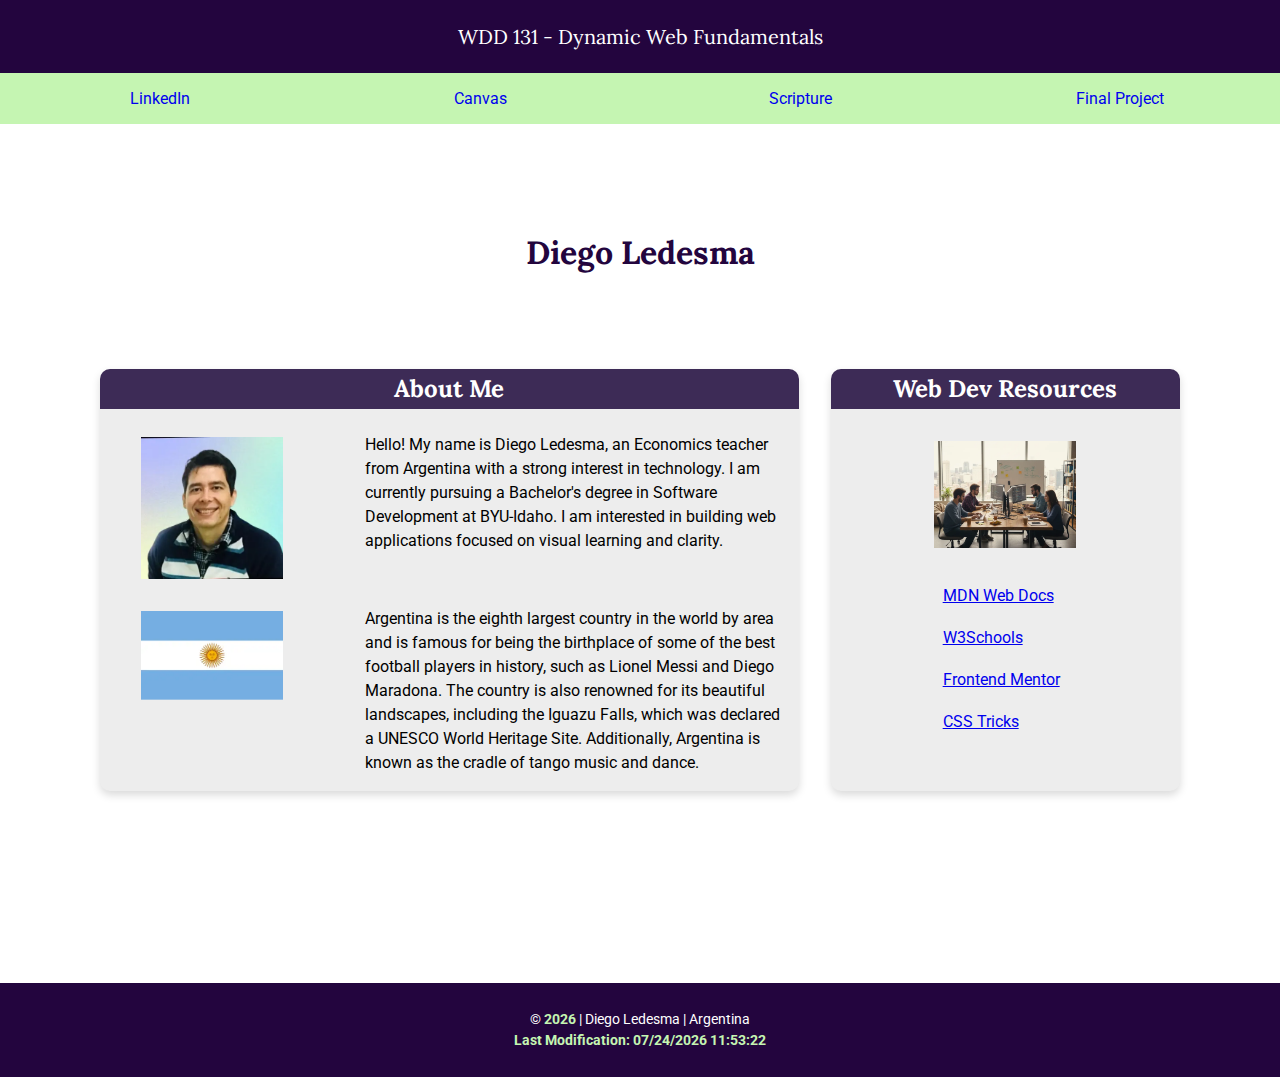
<file: index.html>
<!DOCTYPE html>
<html lang="en-US">

<head>
    <meta charset="UTF-8">
    <meta name="viewport" content="width=device-width, initial-scale=1.0">
    <title>WDD 131- Dynamic Web Fundamentals - Diego Ledesma</title>
    <meta name="author" content="Diego Ledesma">
    <meta name="description"
        content="WDD 131 - Dynamic Web Fundamentals course homepage showcasing dynamic web development concepts, by Diego Ledesma.">


    <link rel="stylesheet" href="styles/base.css">
    <!-- Google Fonts (Lora & Roboto)-->
    <link rel="preconnect" href="https://fonts.googleapis.com">
    <link rel="preconnect" href="https://fonts.gstatic.com" crossorigin>
    <link href="https://fonts.googleapis.com/css2?family=Lora:wght@400..700&family=Roboto:wght@100..900&display=swap"
        rel="stylesheet">

    <script src="scripts/getdates.js" defer></script>

</head>

<body>
    <header>
        <span id="course-title">WDD 131 - Dynamic Web Fundamentals</span>

        <nav>
            <ul>
                <li>
                    <a class="external-link" href="https://ar.linkedin.com" target="_blank"> LinkedIn
                    </a>
                </li>

                <li>
                    <a class="external-link" href="https://byupw.instructure.com" target="_blank"> Canvas
                    </a>
                </li>

                <li>
                    <a class="external-link"
                        href="https://www.churchofjesuschrist.org/study/scriptures/dc-testament/dc/121?lang=eng&id=p45#p45"
                        target="_blank">
                        Scripture
                    </a>
                </li>

                <li>
                    <a href="final-project/">Final Project</a>
                </li>

            </ul>

        </nav>

    </header>

    <main>

        <h1 class="my-name">Diego Ledesma</h1>
        <section class="card">
            <h2>About Me</h2>
            <img src="images/photo.webp" alt="Portrait of Diego Ledesma" width="150">
            <p>
                Hello! My name is Diego Ledesma, an Economics teacher from Argentina with a strong interest in
                technology.
                I am currently pursuing a Bachelor's degree in Software Development at BYU-Idaho. I am interested in
                building
                web applications focused on visual learning and clarity.
            </p>
            <img src="images/flag.webp" alt="Official flag of Argentina" width="150">

            <p>
                Argentina is the eighth largest country in the world by area and is famous for being the birthplace of
                some of the best
                football players in history, such as Lionel Messi and Diego Maradona. The country is also renowned for
                its beautiful
                landscapes, including the Iguazu Falls, which was declared a UNESCO World Heritage Site. Additionally,
                Argentina is known
                as the cradle of tango music and dance.
            </p>

        </section>

        <section class="card resources-card">
            <h2>Web Dev Resources</h2>
            <img src="images/devs.webp" alt="Developers working" width="150">
            <a class="external-link" href="https://developer.mozilla.org/en-US/" target="_blank"> MDN Web Docs</a>
            <a class="external-link" href="https://www.w3schools.com/" target="_blank"> W3Schools </a>
            <a class="external-link" href="https://frontendmentor.io" target="_blank"> Frontend Mentor </a>
            <a class="external-link" href="https://css-tricks.com/" target="_blank"> CSS Tricks </a>

        </section>

    </main>

    <footer>

        <p> © <span id="currentyear"></span> | Diego Ledesma | Argentina</p>
        <p><span id="lastModified"></span></p>

    </footer>
</body>

</html>
</file>
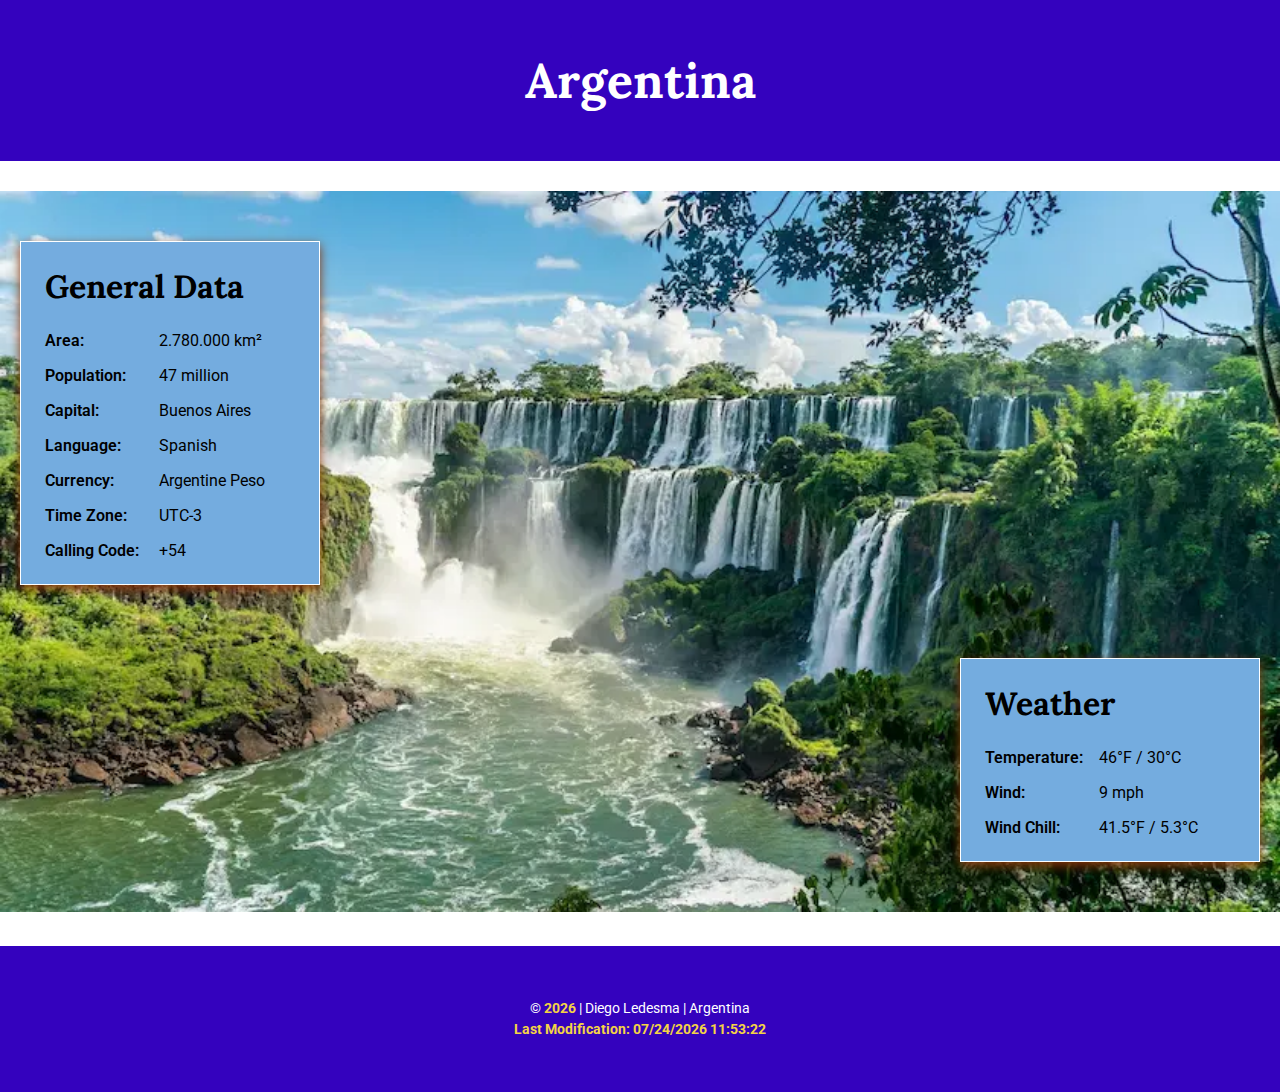
<file: place.html>
<!DOCTYPE html>
<html lang="en-US">

<head>
    <meta charset="UTF-8">
    <meta name="viewport" content="width=device-width, initial-scale=1.0">
    <title>WDD 131- Dynamic Web Fundamentals - My Country Page</title>
    <meta name="author" content="Diego Ledesma">
    <meta name="description" content="WDD 131 - Dynamic Web Fundamentals course W03 assignment by Diego Ledesma.">


    <link rel="stylesheet" href="styles/place.css">
    <link rel="stylesheet" href="styles/place-large.css" media = "(min-width: 768px)">

    <!-- Google Fonts (Lora & Roboto)-->
    <link rel="preconnect" href="https://fonts.googleapis.com">
    <link rel="preconnect" href="https://fonts.gstatic.com" crossorigin>
    <link href="https://fonts.googleapis.com/css2?family=Lora:wght@400..700&family=Roboto:wght@100..900&display=swap"
        rel="stylesheet">

    <link rel="preload" href="images/cataratas-large.webp" as="image" media="(min-width: 768px)">
    <link rel="preload" href="images/cataratas-small.webp" as="image" media="(max-width: 767px)">

    <script src="scripts/place.js" defer></script>
    <script src="scripts/getdates.js" defer></script>

</head>

<body>
    <header>
        <h1 class="header-title">Argentina</h1>
    </header>

    <main>
        <div class="hero">
            <picture>
                <source srcset="images/cataratas-large.webp" media="(min-width: 768px)">
                <img src="images/cataratas-small.webp" alt="Iguazú Falls" width="768" height="514" fetchpriority="high"
                    loading="eager">
            </picture>
        </div>

        <section class="info-section data-section">
            <h2>General Data</h2>

            <div class="info-container">
                <dl class="data-list">
                    <div class="data-item">
                        <dt>Area</dt>
                        <dd>2.780.000 km²</dd>
                    </div>

                    <div class="data-item">
                        <dt>Population</dt>
                        <dd>47 million</dd>
                    </div>

                    <div class="data-item">
                        <dt>Capital</dt>
                        <dd>Buenos Aires</dd>
                    </div>

                    <div class="data-item">
                        <dt>Language</dt>
                        <dd>Spanish</dd>
                    </div>

                    <div class="data-item">
                        <dt>Currency</dt>
                        <dd>Argentine Peso</dd>
                    </div>

                    <div class="data-item">
                        <dt>Time Zone</dt>
                        <dd>UTC-3</dd>
                    </div>

                    <div class="data-item">
                        <dt>Calling Code</dt>
                        <dd>+54</dd>
                    </div>
                </dl>

            </div>
        </section>

        <section class="info-section weather-section">
            <h2>Weather</h2>
            <img src="images/sunny-icon.svg" class="sunny-icon" alt="Sunny Icon" width="50" height="50">
            <div class="info-container">
                <dl class="data-list">
                    <div class="data-item">
                        <dt>Temperature</dt>
                        <dd id="temp">46°F / 30°C</dd>
                    </div>

                    <div class="data-item">
                        <dt>Wind</dt>
                        <dd id="wind">9 mph</dd>
                    </div>

                    <div class="data-item">
                        <dt>Wind Chill</dt>
                        <dd id="wind-chill"></dd>
                    </div>
                </dl>

            </div>
        </section>
    </main>

    <footer>
        <p> © <span id="currentyear"></span> | Diego Ledesma | Argentina</p>
        <p><span id="lastModified"></span></p>
    </footer>
</body>

</html>
</file>
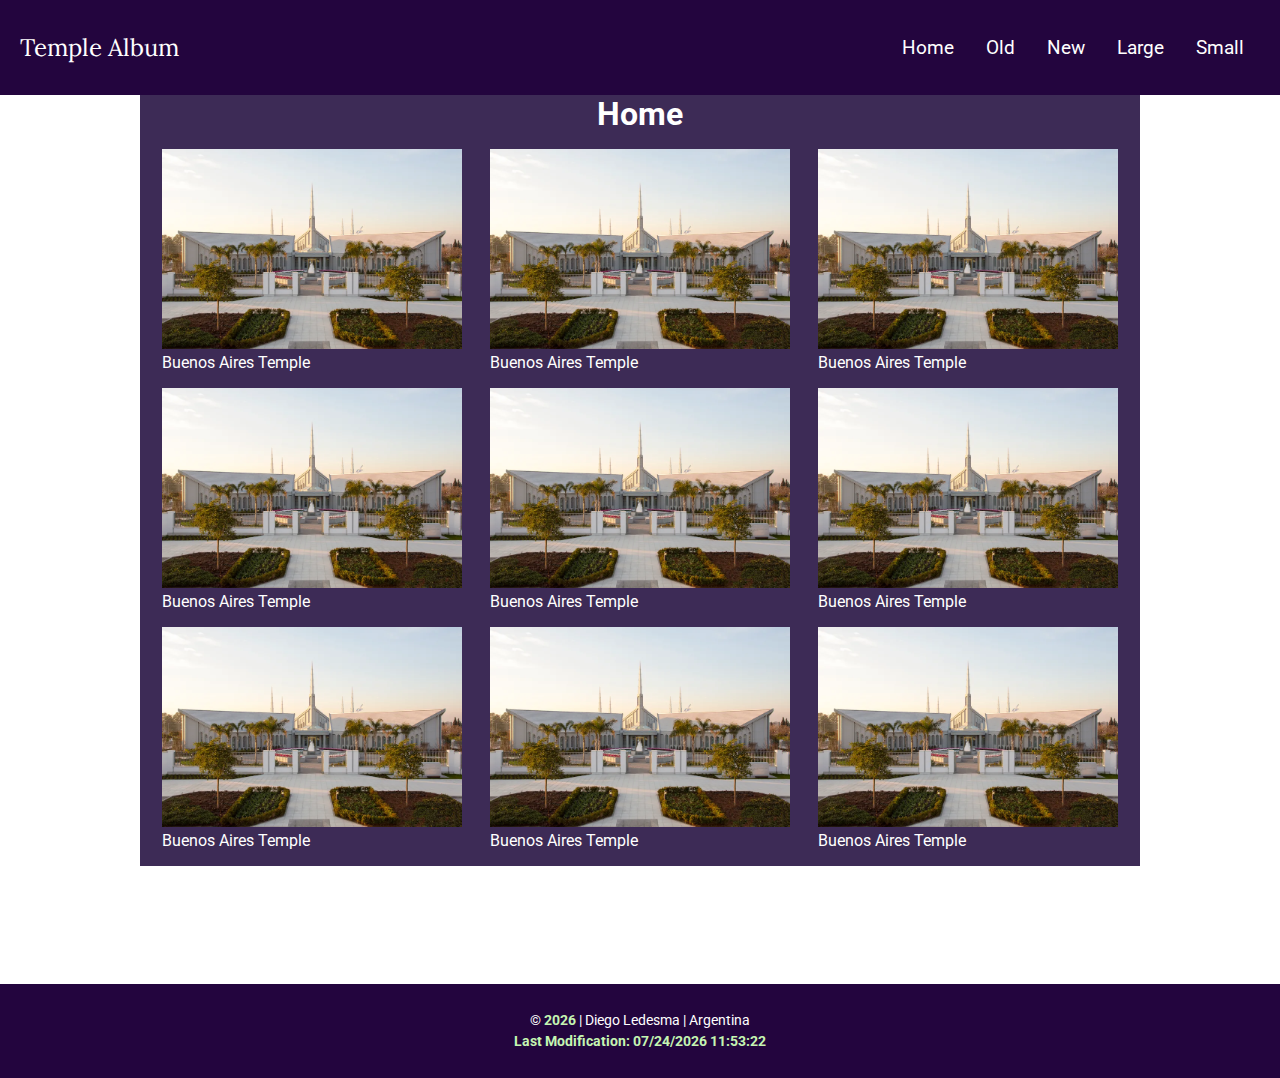
<file: temples.html>
<!DOCTYPE html>
<html lang="en-US">

<head>
    <meta charset="UTF-8">
    <meta name="viewport" content="width=device-width, initial-scale=1.0">
    <title>WDD 131- Dynamic Web Fundamentals - Temples</title>
    <meta name="author" content="Diego Ledesma">
    <meta name="description"
        content="WDD 131 - Dynamic Web Fundamentals course W02 middle-week activity by Diego Ledesma.">


    <link rel="stylesheet" href="styles/temples.css">
    <link rel="stylesheet" href="styles/temples-large.css">
    <!-- Google Fonts (Lora & Roboto)-->
    <link rel="preconnect" href="https://fonts.googleapis.com">
    <link rel="preconnect" href="https://fonts.gstatic.com" crossorigin>
    <link href="https://fonts.googleapis.com/css2?family=Lora:wght@400..700&family=Roboto:wght@100..900&display=swap"
        rel="stylesheet">

    <script src="scripts/temples.js" defer></script>
    <script src="scripts/getdates.js" defer></script>

</head>

<body>
    
    <header>
        <span id="temples-title">Temple Album</span>

        <button type="button" id="menu" aria-label="Toggle menu"></button>
        
    
        <nav>
            <ul class="navigation">
                <li>
                    <a class="external-link" href="https://ar.linkedin.com" target="_blank"> Home
                    </a>
                </li>
    
                <li>
                    <a class="external-link" href="https://byupw.instructure.com" target="_blank"> Old
                    </a>
                </li>
    
                <li>
                    <a class="external-link"
                        href="https://www.churchofjesuschrist.org/study/scriptures/dc-testament/dc/121?lang=eng&id=p45#p45"
                        target="_blank">
                        New
                    </a>
                </li>
    
                <li>
                    <a href="final-project/">Large</a>
                </li>
    
                <li>
                    <a href="final-project/">Small</a>
                </li>
    
            </ul>
    
        </nav>
    
    </header>
        
    <main>
        <h1 class="main-title">Home</h1>
        <section>
            <figure>
                <img src="images/buenos_aires_argentina_temple.webp" class="temple-img" alt="Buenos Aires Temple" width="300">
                <figcaption>Buenos Aires Temple</figcaption>
            </figure>
            <figure>
                <img src="images/buenos_aires_argentina_temple.webp" class="temple-img" alt="Buenos Aires Temple" width="300">
                <figcaption>Buenos Aires Temple</figcaption>
            </figure>
            <figure>
                <img src="images/buenos_aires_argentina_temple.webp" class="temple-img" alt="Buenos Aires Temple" width="300">
                <figcaption>Buenos Aires Temple</figcaption>
            </figure>
            <figure>
                <img src="images/buenos_aires_argentina_temple.webp" class="temple-img" alt="Buenos Aires Temple" width="300">
                <figcaption>Buenos Aires Temple</figcaption>
            </figure>
            <figure>
                <img src="images/buenos_aires_argentina_temple.webp" class="temple-img" alt="Buenos Aires Temple" width="300">
                <figcaption>Buenos Aires Temple</figcaption>
            </figure>
            <figure>
                <img src="images/buenos_aires_argentina_temple.webp" class="temple-img" alt="Buenos Aires Temple" width="300">
                <figcaption>Buenos Aires Temple</figcaption>
            </figure>
            <figure>
                <img src="images/buenos_aires_argentina_temple.webp" class="temple-img" alt="Buenos Aires Temple" width="300">
                <figcaption>Buenos Aires Temple</figcaption>
            </figure>
            <figure>
                <img src="images/buenos_aires_argentina_temple.webp" class="temple-img" alt="Buenos Aires Temple" width="300">
                <figcaption>Buenos Aires Temple</figcaption>
            </figure>
            <figure>
                <img src="images/buenos_aires_argentina_temple.webp" class="temple-img" alt="Buenos Aires Temple" width="300">
                <figcaption>Buenos Aires Temple</figcaption>
            </figure>
        </section>
        

    </main>
    


    <footer>
    
        <p> © <span id="currentyear"></span> | Diego Ledesma | Argentina</p>
        <p><span id="lastModified"></span></p>
    
    </footer>
</body>

</html>
</file>
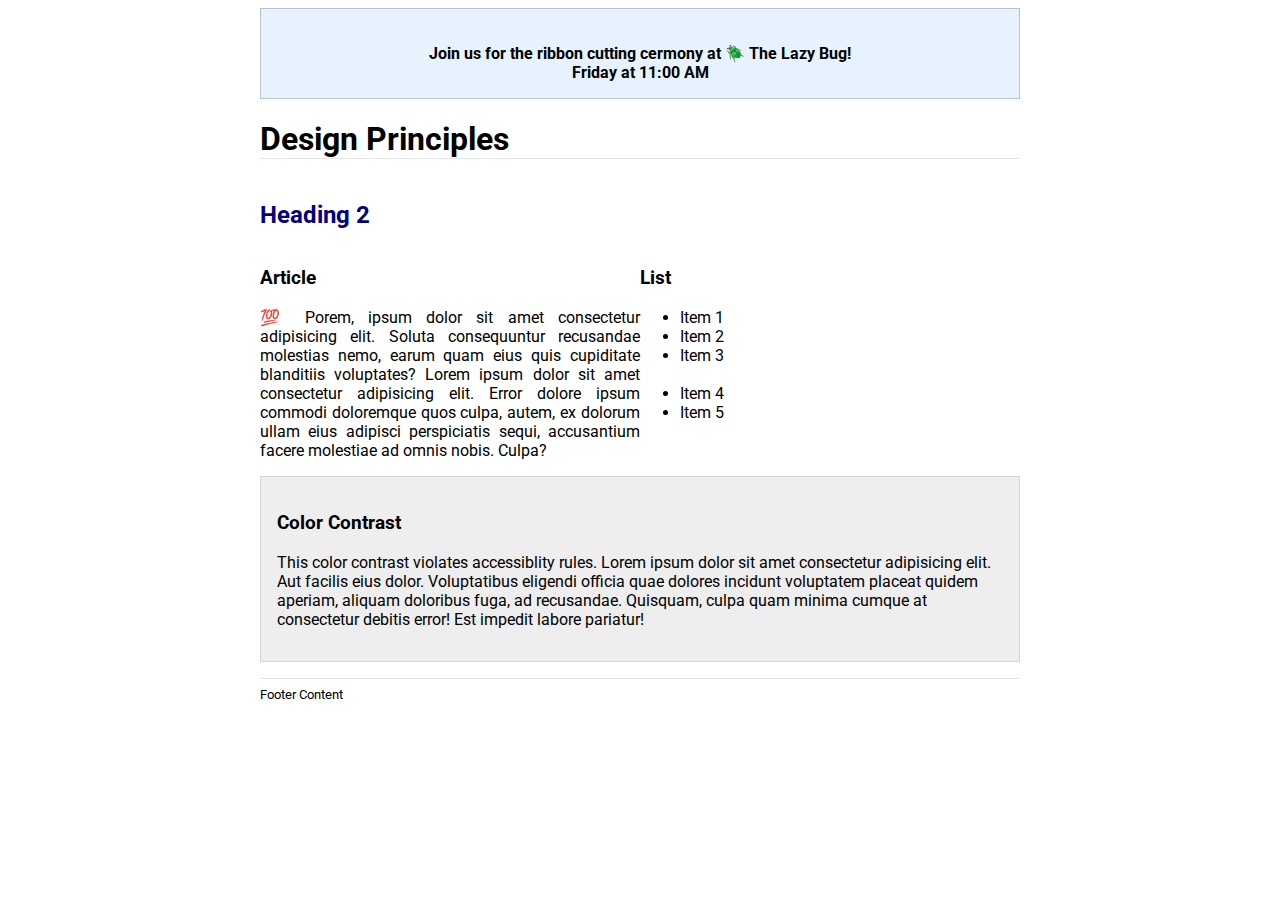
<file: week03/design.html>
<!DOCTYPE html>
<html lang="en-US">

<head>
    <meta charset="UTF-8">
    <meta name="viewport" content="width=device-width, initial-scale=1.0">
    <title>WDD 131- Dynamic Web Fundamentals - Temples</title>
    <meta name="author" content="Diego Ledesma">
    <meta name="description"
        content="WDD 131 - Dynamic Web Fundamentals course W02 middle-week activity by Diego Ledesma.">


    <link rel="stylesheet" href="styles/design.css">
    <!-- Google Fonts (Lora & Roboto)-->
    <link rel="preconnect" href="https://fonts.googleapis.com">
    <link rel="preconnect" href="https://fonts.gstatic.com" crossorigin>
    <link href="https://fonts.googleapis.com/css2?family=Lora:wght@400..700&family=Roboto:wght@100..900&display=swap"
        rel="stylesheet">

    <!-- <script src="scripts/temples.js" defer></script>
    <script src="scripts/getdates.js" defer></script> -->

</head>

<body> 
    <header>
        
        <div class="banner"> <br>Join us for the ribbon cutting cermony at 🪲 The Lazy
        Bug!<br>Friday at 11:00 AM
      </div>

        <h1>Design Principles</h1>
    </header>
    <main>
        <h2>Heading 2</h2>
        <section>
            <h3>Article</h3>
            <article>
                <p>💯 Porem, ipsum dolor sit amet consectetur adipisicing elit. Soluta consequuntur recusandae molestias
                    nemo, earum quam eius quis cupiditate blanditiis voluptates? Lorem ipsum dolor sit amet consectetur
                    adipisicing elit. Error dolore ipsum commodi doloremque quos culpa, autem, ex dolorum ullam eius
                    adipisci perspiciatis sequi, accusantium facere molestiae ad omnis nobis. Culpa?</p>
            </article>
        </section>
        <section>
            <h3>List</h3>
            <ul>
                <li>Item 1</li>
                <li>Item 2</li>
                <li>Item 3<br><br></li>
                <li>Item 4</li>
                <li>Item 5</li>
            </ul>
        </section>
        <div class="callout">
            <h3>Color Contrast</h3>
            <p>This color contrast violates accessiblity rules. Lorem ipsum dolor sit amet consectetur adipisicing elit. Aut
                facilis eius dolor. Voluptatibus eligendi officia quae dolores incidunt voluptatem placeat quidem aperiam,
                aliquam doloribus fuga, ad recusandae. Quisquam, culpa quam minima cumque at consectetur debitis error! Est
                impedit labore pariatur!</p>
        </div>
    </main>
    <footer>
        Footer Content
    </footer>
</body>
</file>
<file: styles/base.css>
:root {
    --primary-color: #23053E;
    --secondary-color: #3D2B56;
    --overlay-color: #EDEDED;
    --accent1-color: #C5F5B2;
    --accent2-color: #D3F55D;
    --heading-font: "Lora", serif;
    --body-font: "Roboto", sans-serif;
}

* {
    margin: 0;
    padding: 0;
    box-sizing: border-box;
    font-family: var(--body-font);
}


header {
    height: 100px;
    display: grid;
    grid-template-rows: 2fr 1fr;

}

#course-title {
    display: block;
    text-align: center;
    padding: 1.5rem 0;
    background-color: var(--primary-color);
    color: white;
    font-family: var(--heading-font);
    font-size: 1.25rem;
}

/*header nav*/
nav {
    background-color: var(--accent1-color);

}

nav ul {
    list-style-type: none;
    display: flex
}

nav ul li {
    flex: 1 1 100%;
}

nav a {
    display: block;
    text-align: center;
    padding: 1rem;
    text-decoration: none;
    transition: background-color 0.5s ease;
}

nav a:hover {
    background-color: var(--accent2-color);
}


main {
    max-width: 1080px;
    /* limited width*/
    margin: 0 auto;
    /*centered*/
    padding: 8.25rem 0 8rem 0;
    display: grid;
    grid-template-columns: 2fr 1fr;
    gap: 2rem;
}

main h1 {
    grid-column: 1 / -1;
    text-align: center;
    font-family: var(--heading-font);
    color: var(--primary-color);
    margin-bottom: 2rem;
    padding-bottom: 2rem;
}

.card {
    display: grid;
    grid-template-columns: 1fr 2fr;
    gap: 1.5rem;

    font-family: var(--heading-font);
    background-color: var(--overlay-color);
    border-radius: 10px;
    overflow: hidden;
    box-shadow: 0 4px 8px rgba(0, 0, 0, 0.15);

}


.card img {
    display: block;
    max-width: 100%;
    height: auto;
    margin: 0 auto;
    padding: 0.25rem;
}

.card h2 {
    height: 40px;
    background-color: var(--secondary-color);
    color: white;
    font-family: var(--heading-font);
    grid-column: 1 / -1;
    text-align: center;
    padding: 0.25rem;
}

.card p {
    padding: 0 1rem 1rem 1rem;
    line-height: 1.5;
}

.resources-card {
    display: flex;
    flex-direction: column;
    align-items: center;
    gap: 0.75rem;
}

.resources-card img {
    margin-top: 1rem;
    margin-bottom: 1rem;
    align-self: flex-start;
}

.resources-card h2 {
    width: 100%;
    text-align: center;
    padding: 0.25rem;
    
}

.resources-card a {
    align-self: flex-start;
    padding: 0.35rem 7rem;
    border-radius: 6px;
}

footer {
    background-color: var(--primary-color);
    color: white;
    text-align: center;
    padding: 1.5rem 0;
    margin-top: 4rem;
}

footer p {
    margin: 0.25rem 0;
    font-size: 0.9rem;
}

footer span {
    font-weight: bold;
    color: var(--accent1-color);
}
</file>
<file: styles/place.css>
:root {
    --primary-color: #3402be;
    --secondary-color: #74ACDF;
    --overlay-color: #F4D445;
    --accent1-color: #85340A;
    --heading-font: "Lora", serif;
    --body-font: "Roboto", sans-serif;
}

* {
    margin: 0;
    padding: 0;
    box-sizing: border-box;
    font-family: var(--body-font);
}


header {
    display: grid;
    place-items: center;
    margin: 0 auto;
    background-color: var(--primary-color);
    grid-gap: 1rem;
    padding: 50px;
}

h1{
    font-family: var(--heading-font);
    font-size: 3rem;
    color: #ffffff;
    text-align: center;
}

.hero{
    width: 100%;
    aspect-ratio: 840 / 473;
    margin: 30px 0 30px 0;
}

.hero img, .hero picture{
    width: 100%;
    height: 100%;
    object-fit: cover;
}


.info-section{
    /*height: 325px;*/
    background-color: var(--secondary-color);
    color: #000000;
    margin-bottom: 0.25rem;
    padding: 1.5rem;
    display: flex;
    flex-direction: column;
    align-items: center;
}

h2{
    font-family: var(--heading-font);
    font-size: 2rem;
    margin-bottom: 1.5rem;
}

.sunny-icon{
    margin-bottom: 1.5rem;
}

.data-list{
    display: grid;
    grid-template-columns: max-content 1fr;
    column-gap: 0.25rem;
    row-gap: 1rem;
    width: 100%;
    max-width: 300px;
}

.data-item{
    display: contents;
}

.data-item dd{
    margin-left: 0.5rem;
}

.data-item dt{
    font-weight:600;
    grid-column: 1;
    text-align: left;
}

.data-item  dt::after{
    content:":"

}

footer {
    margin-top: 30px;
    background-color: var(--primary-color);
    color: #ffffff;
    text-align: center;
    padding: 50px;
}

footer p {
    margin: 0.25rem 0;
    font-size: 0.9rem;
}

footer span {
    font-weight: bold;
    color: var(--overlay-color);
}
</file>
<file: styles/place-large.css>
@media (min-width: 768px) {
    
    main {
        position: relative;
        margin: 0 auto;
    }

    .sunny-icon{
        display: none;
    }

    .weather h2::after{
        content: "   ☀";
        color: var(--overlay-color);
    }

    .info-section {
        position: absolute;
        background-color: var(--secondary-color);
        width: 300px;
        box-shadow: 0 4px 10px var(--accent1-color);
        border: 1px solid #ffffff;
    }

    .data-section {
        top: 50px;
        left: 20px;
        align-items: flex-start;
        padding: 1.5rem;
    }

    .weather-section {
        bottom: 50px;
        right: 20px;
        align-items: flex-start;
        padding: 1.5rem;
    }

    .data-list {
        grid-template-columns: 100px 1fr;
        width: 100%;
    }

    .data-item dd {
        grid-column: 2;
        margin-left: 10px;
    }

    .sunny-icon {
        position: absolute;
        top: 15px;
        right: 15px;
    }

}
</file>
<file: styles/temples.css>
:root {
    --primary-color: #23053E;
    --secondary-color: #3D2B56;
    --overlay-color: #EDEDED;
    --accent1-color: #C5F5B2;
    --heading-font: "Lora", serif;
    --body-font: "Roboto", sans-serif;
}

* {
    margin: 0;
    padding: 0;
    box-sizing: border-box;
    font-family: var(--body-font);
}


header {

    margin: 0 auto;
    background-color: var(--primary-color);
    display: grid;
    grid-gap: 1rem;
    padding: 20px;
}
#temples-title {
    font-family: var(--heading-font);
    font-size: 1.5rem;
    color: #ffffff;
    text-align: center;
}
main {
    background-color: var(--secondary-color);
    max-width: 1000px;
    margin: 0 auto;
    color:#ffffff;

}

main section{
    display:grid;
    grid-template-columns: 1fr;
    gap: 1rem;
    padding: 1rem;
    place-items: center;
}

.main-title {
    font-size: 2rem;
    text-align: center;
}

nav ul {
    list-style: none;
    display: flex;
    flex-direction: column;
}

nav a {
    display: block;
    color: #ffffff;
    text-align: center;
    padding: 1rem;
    text-decoration: none;
    font-size: larger;
}

nav a:hover {
    text-decoration: underline double;
    background-color: #eeeeee;
    color: #000000;
}

#menu {
    font-size: 1.5rem;
    border: 0;
    background: none;
    color: #ffffff;
    position: absolute;
    top: 1rem;
    right: 1rem;
}

#menu::before {
    content: "☰";
}

#menu.open::before {
    content: "❌";
}

.navigation a {
    display: none;
}

.navigation.show a {
    display: block;
}

.open a{
    display: block;
}

footer {
    background-color: var(--primary-color);
    color: #ffffff;
    text-align: center;
    padding: 1.5rem 0;
    margin-top: 7.4rem;
}

footer p {
    margin: 0.25rem 0;
    font-size: 0.9rem;
}

footer span {
    font-weight: bold;
    color: var(--accent1-color);
}
</file>
<file: styles/temples-large.css>
@media (min-width: 740px) {
    header {
        display: flex;
        align-items: center;
        justify-content: space-between;
    }

#menu{
    display: none;
}

.navigation{
    flex-direction: row;
    justify-content: flex-end;
}

.navigation a{
    display: block;
}

main section{
    grid-template-columns: repeat(3, 1fr);
}

}
</file>
<file: week03/styles/design.css>
body {
    font-family: Roboto, Lora, sans-serif;
}

header,
main,
footer {
    max-width: 760px;
    margin: 0 auto;
}

.banner {
    border: 1px solid rgb(0 0 0 / 0.2);
    padding: 1rem;
    background-color: rgb(230 243 254 / 1);
    font-weight: 700;
    word-break: break-word;
    text-align: center;
}

h1 {
    border-bottom: 1px solid rgba(0, 0, 0, 0.1);
}

main {
    display: grid;
    grid-template-columns: 1fr 1fr;
}

h2 {
    color: navy;
    text-align: start;
    grid-column: 1 / -1;
}

article p {
    text-align: justify;
}



footer {
    margin-top: 1rem;
    border-top: 1px solid rgb(0 0 0 / 0.1);
    padding: 0.5rem 0;
    font-size: smaller;
}

.callout {
    border: 1px solid rgb(0 0 0 / 0.1);
    color: #000;
    background-color: #eee;
    grid-column: 1/3;
    padding: 1rem;
}
</file>
